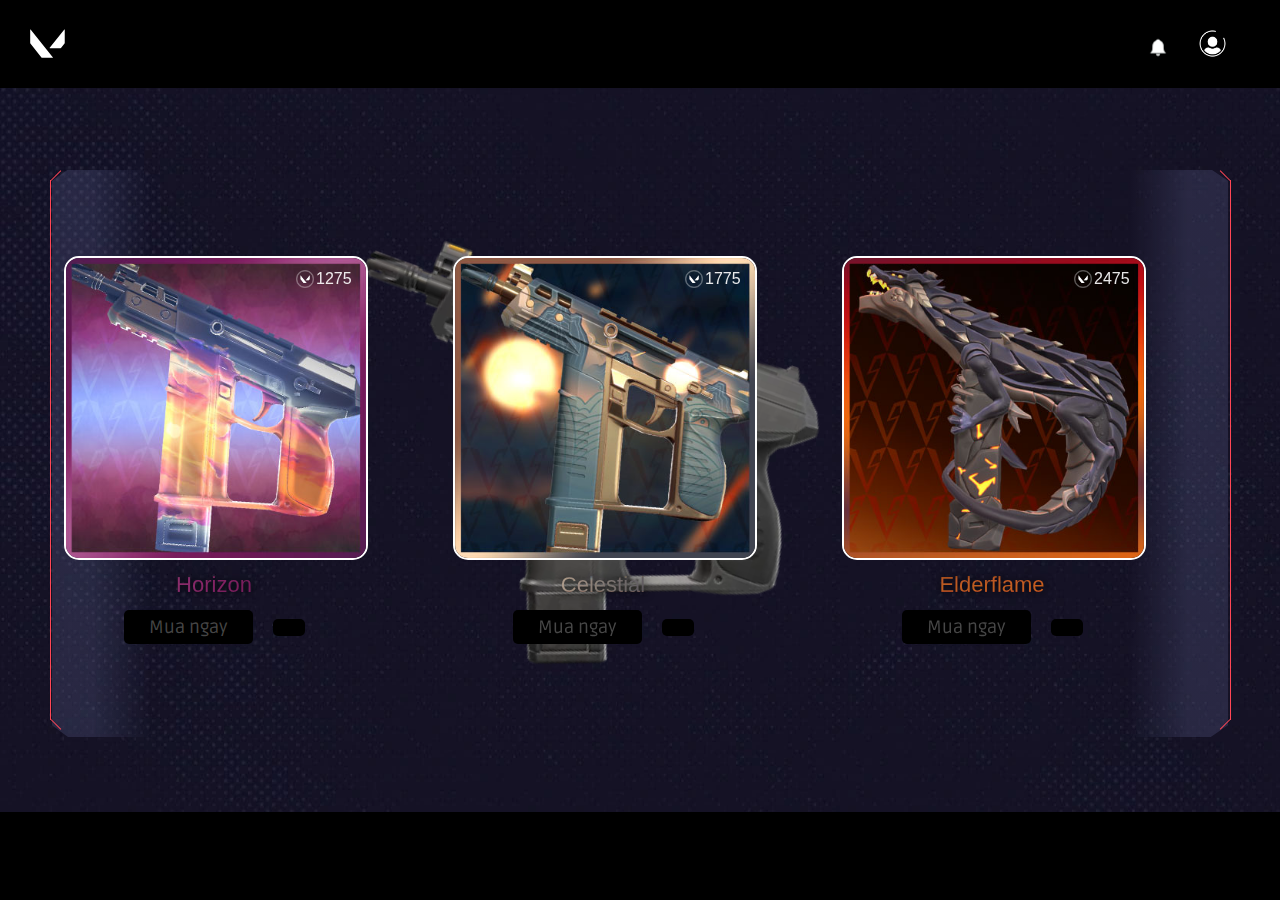
<file: chodem.html>
<!DOCTYPE html>
<html lang="en" data-scroll-direction="horizontal" data-direction="right">

<head>
    <meta charset="UTF-8" />
    <meta name="viewport" content="width=device-width, initial-scale=1.0" />
    <title>Shopping Cart</title>
    <link rel="preconnect" href="https://fonts.googleapis.com">
    <link rel="preconnect" href="https://fonts.gstatic.com" crossorigin>
    <link href="https://fonts.googleapis.com/css2?family=Ruda:wght@400..900&display=swap" rel="stylesheet">
    <link rel="stylesheet" href="https://cdnjs.cloudflare.com/ajax/libs/font-awesome/6.5.2/css/all.min.css"
        integrity="sha512-SnH5WK+bZxgPHs44uWIX+LLJAJ9/2PkPKZ5QiAj6Ta86w+fsb2TkcmfRyVX3pBnMFcV7oQPJkl9QevSCWr3W6A=="
        crossorigin="anonymous" referrerpolicy="no-referrer" />
    <link rel="stylesheet" href="https://cdnjs.cloudflare.com/ajax/libs/font-awesome/6.5.2/css/all.min.css"
        integrity="sha512-SnH5WK+bZxgPHs44uWIX+LLJAJ9/2PkPKZ5QiAj6Ta86w+fsb2TkcmfRyVX3pBnMFcV7oQPJkl9QevSCWr3W6A=="
        crossorigin="anonymous" referrerpolicy="no-referrer" />
    <link rel="stylesheet" href="chodem.css" />
</head>

<body>
    <header>
        <div class="left-header">
            <svg xmlns="http://www.w3.org/2000/svg" fill="none" height="35" viewBox="0 0 100 100" width="35"
                class="rioc">
                <path
                    d="M99.25 48.66V10.28c0-.59-.75-.86-1.12-.39l-41.92 52.4a.627.627 0 00.49 1.02h30.29c.82 0 1.59-.37 2.1-1.01l9.57-11.96c.38-.48.59-1.07.59-1.68zM1.17 50.34L32.66 89.7c.51.64 1.28 1.01 2.1 1.01h30.29c.53 0 .82-.61.49-1.02L1.7 9.89c-.37-.46-1.12-.2-1.12.39v38.38c0 .61.21 1.2.59 1.68z"
                    fill="#fff"></path>
            </svg>
        </div>
        <div class="header-right">
            <div class="cart">
                <a href="pay.html" style="color: white">
                    <i class="fa-solid fa-cart-shopping"></i>
                    <span class="count"></span>
                </a>
            </div>
            <div class="announce">
                <img height="30px" width="30px" src="annouce.png">
            </div>
            <div class="account">
                <img height="35px" width="35px" src="account.png">
            </div>
        </div>
    </header>
    <div class="content">
        <!-- <div class="gc">
            <div id="circleWrap">
                <svg id="svg" height="100%" width="100%">
                    <circle id="circle" cx=0 cy=283 r=307 fill="red" />
                </svg>

                <div class="item">ONE</div>
                <div class="item">TWO</div>
                <div class="item">THREE</div>
                <div class="item">FOUR</div>
                <div class="item">FIVE</div>
                <div class="item">SIX</div>
                <div class="item">SEVEN</div>
                <div class="item">EIGHT</div>
            </div>
        </div>
        <div class="gt"></div> -->
    </div>
    <footer>
    </footer>
</body>
<script src="frenzy.js"></script>
<script src="chodem.js"></script>

</html>
</file>
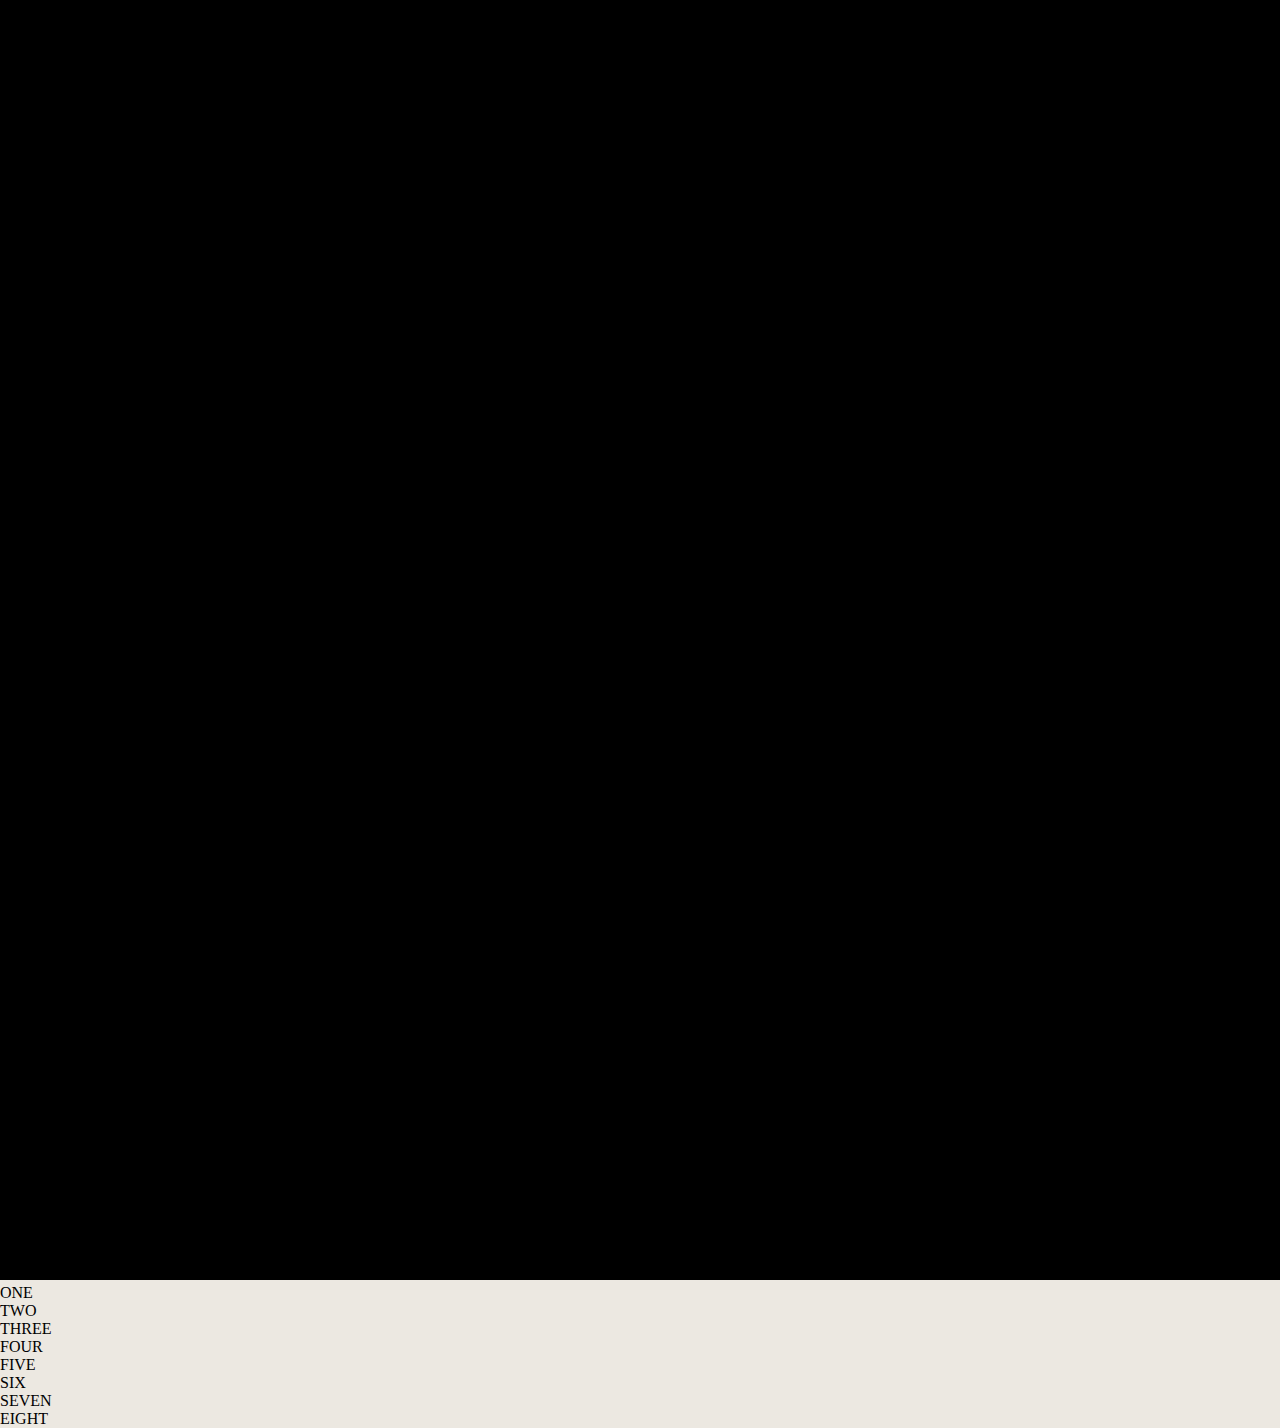
<file: nhap.html>
<!DOCTYPE html>
<html lang="en">

<head>
    <meta charset="UTF-8">
    <meta name="viewport" content="width=device-width, initial-scale=1.0">
    <link rel="stylesheet" href="style.css">
    <title>Document</title>
</head>

<body>
    <div id="circleWrap">
        <svg id="svg" viewBox="0 0 300 300">
            <circle id="circle" cx=150 cy=150 r=250 />
        </svg>

        <div class="item">ONE</div>
        <div class="item">TWO</div>
        <div class="item">THREE</div>
        <div class="item">FOUR</div>
        <div class="item">FIVE</div>
        <div class="item">SIX</div>
        <div class="item">SEVEN</div>
        <div class="item">EIGHT</div>
    </div>
</body>
<script src="nhap.js"></script>

</html>
</file>
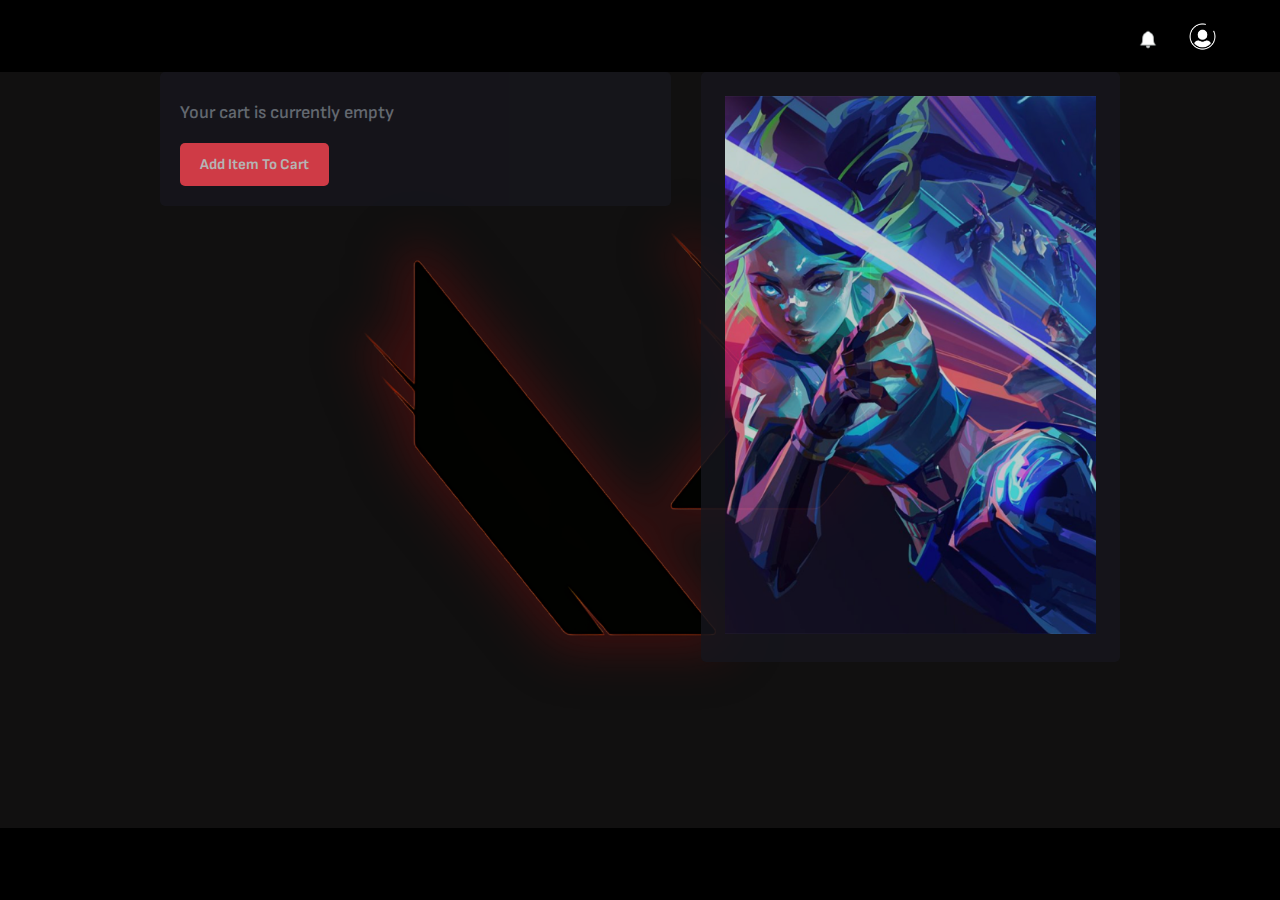
<file: pay.html>
<!DOCTYPE html>
<html lang="en">

<head>
    <meta charset="UTF-8">
    <meta name="viewport" content="width=device-width, initial-scale=1.0">
    <title>Document</title>
    <link rel="preconnect" href="https://fonts.googleapis.com">
    <link rel="preconnect" href="https://fonts.gstatic.com" crossorigin>
    <link href="https://fonts.googleapis.com/css2?family=Ruda:wght@400..900&display=swap" rel="stylesheet">
    <link href="https://fonts.googleapis.com/css2?family=Sofia+Sans:ital,wght@0,1..1000;1,1..1000&display=swap"
        rel="stylesheet">
    <link rel="stylesheet" href="https://cdnjs.cloudflare.com/ajax/libs/font-awesome/6.5.2/css/all.min.css"
        integrity="sha512-SnH5WK+bZxgPHs44uWIX+LLJAJ9/2PkPKZ5QiAj6Ta86w+fsb2TkcmfRyVX3pBnMFcV7oQPJkl9QevSCWr3W6A=="
        crossorigin="anonymous" referrerpolicy="no-referrer" />
    <link rel="icon" type="image/pnj"
        href="https://cmsassets.rgpub.io/sanity/images/dsfx7636/content_organization/cbf4460132cdfeb2a97fad5f9dd25ba0bc058f76-128x128.png">
    <link rel="stylesheet" href="pay.css" />
</head>

<body>
    <header>
        <div class="left-header">
            <!-- <i class="fa-solid fa-bars"></i> -->
        </div>
        <div class="header-right">
            <div class="announce">
                <img height="30px" width="30px" src="annouce.png">
            </div>
            <div class="account">
                <div class="acc">
                    <img height="35px" width="35px" src="account.png">
                </div>
            </div>
        </div>
    </header>
    <!-- Content -->
    <div class="content">
        <div class="return">
            <img src="return.jpg" width="300px" height="30px">
            <svg xmlns="http://www.w3.org/2000/svg" fill="none" height="50" viewBox="0 0 100 100" width="50"
                class="rioc">
                <path
                    d="M99.25 48.66V10.28c0-.59-.75-.86-1.12-.39l-41.92 52.4a.627.627 0 00.49 1.02h30.29c.82 0 1.59-.37 2.1-1.01l9.57-11.96c.38-.48.59-1.07.59-1.68zM1.17 50.34L32.66 89.7c.51.64 1.28 1.01 2.1 1.01h30.29c.53 0 .82-.61.49-1.02L1.7 9.89c-.37-.46-1.12-.2-1.12.39v38.38c0 .61.21 1.2.59 1.68z">
                </path>
            </svg>
        </div>
        <div class="product">
        </div>
        <div class="payment">
        </div>
    </div>
    <footer>
    </footer>
</body>
<script src="pay.js"></script>

</html>
</file>
<file: chodem.css>
* {
    padding: 0;
    margin: 0;
    box-sizing: border-box;
}

body {
    font-family: sans-serif;
}

/* Gốc */
header {
    display: flex;
    justify-content: space-between;
    align-items: center;
    height: 9.75vh;
    background-color: black;
    color: white;
    padding: 0 20px;
    font-size: 30px;
}

.header-right {
    display: flex;
    align-items: center;
    justify-content: center;
    height: 50px;
    gap: 12px;
    margin-right: 20px
}

.left-header {
    margin-left: 10px;
    display: flex;
    align-items: center;
    justify-content: center;
}

.cart {
    display: flex;
    justify-content: center;
    align-items: center;
    height: 100%;
    font-size: 15px;
    margin-top: 8px;
    position: relative;
}

.count {
    display: flex;
    align-items: center;
    justify-content: center;
    position: absolute;
    top: 6px;
    right: -9px;
    width: 17px;
    height: 17px;
    border-radius: 50%;
    background-color: transparent;
    color: white;
    text-align: center;
    font-size: 10px;
    font-weight: bold;
}

.announce {
    display: flex;
    justify-content: center;
    align-items: center;
    height: 100%;
    font-size: 18px;
    margin-top: 8px;
    margin-left: 5px;
}

.account {
    display: flex;
    align-items: bottom;
    justify-content: center;
    position: relative;
}

.acc {
    position: relative;
    display: flex;
    align-items: center;
    padding: 10px;
}

.acc:hover .dd {
    visibility: visible;
    transform: translateY(2%);
    transition: .5s ease-in-out;
    z-index: 1;
    opacity: 1;
}

.dd:hover {
    visibility: visible;
    transform: translateY(2%);
    transition: .5s ease-in-out;
    opacity: 1;
}

.dd {
    background-color: #292929;
    width: 200px;
    height: fit-content;
    position: absolute;
    left: -140px;
    top: 50px;
    box-shadow: 0px 4px 16px 0px rgba(0, 0, 0, .3);
    cursor: default;
    visibility: hidden;
    opacity: .2;
}

.dd hr {
    margin: 10px;
}

.dd1 {
    background-color: #ff4655;
    height: 4px;
    width: 100%;
    border-radius: 20px 20px 0px 0px;
}

.dd2 {
    border-bottom: 1px solid rgba(255, 255, 255, .05);
    color: white;
    padding: 16px 16px 10px 16px;
    font-weight: 510;
    font-size: 15px;
    letter-spacing: 1.5px;
    font-family: 'Ariel', sans-serif;
    opacity: 1.5;
}

.dd3 {
    padding: 0px 16px 16px 16px;
    color: white;
}

.dds {
    padding: 6px 16px;
    font-size: 13px;
    font-family: 'Roboto', sans-serif;
    letter-spacing: 1.2px;
    margin-top: 8px;
    border-radius: 5px 5px 5px 5px;
    cursor: pointer;
}

.dds:hover {
    background: #444444;
}


.content {
    height: 80.5vh;
    background-image: url(chodem.jpg);
    background-repeat: no-repeat;
    background-position: left;
    overflow: hidden;
}

/* Circular menu */
.gc {
    position: fixed;
    display: flex;
    align-items: center;
    height: 80.5vh;
    width: 20%;
    background-color: antiquewhite;
}

#circleWrap {
    width: 20%;
    height: 80.5vh;
}

#scroll {
    position: fixed;
    top: 0;
    left: 0;
    width: 100%;
    height: 100vh;
    overflow: auto;
}

#sm {
    position: absolute;
    width: 100%;
    height: 600vh;
}

.item {
    /* position: relative; */
    width: 250px;
    height: 80px;
    z-index: 100;
    font-size: 30px;
    /* line-height: 83px; */
    font-family: sans-serif;
    color: #484848;
}

#svg {
    position: absolute;
    /* overflow: visible; */
}

.frenzy {
    position: fixed;
    transform: translate(-75%, 60%) scale(150%) rotate(20deg);
    image-rendering: optimizeQuality;
    bottom: 50%;
    left: 50%;
    position: center;
}

.gts {
    display: flex;
    height: 12vh;
    width: 30%;
    justify-content: center;
    align-items: center;
    background-color: aqua;
}

footer {
    display: flex;
    justify-content: space-between;
    align-items: center;
    height: 9.75vh;
    background-color: black;
    color: white;
    padding: 0 20px;
    font-size: 30px;
}



/* Product */
.gs {
    display: flex;
    align-items: center;
    gap: 85px;
    height: 100%;
}

.gsf {
    overflow-x: hidden;
    height: 100%;
    width: 90%;
    margin: 0 auto;
    position: relative;
}

.left {
    position: fixed;
    left: 50px;
    height: 60%;
    width: 1px;
    background-color: #ff4655;
}

.left:before {
    content: "";
    position: absolute;
    transform-origin: left;
    left: 100%;
    height: 1px;
    width: 14px;
    transform: rotate(-45deg);
    background-color: #ff4655;
}

.left:after {
    content: "";
    position: absolute;
    bottom: 0;
    transform-origin: left;
    left: 100%;
    height: 1px;
    width: 14px;
    transform: rotate(45deg);
    background-color: #ff4655;
}

.bl {
    background: linear-gradient(90deg, #6e75aa3a 40%, #00000000);
    clip-path: polygon(16% 0, 100% 0%, 100% 0%, 100% 111%, 0% 98%, 0% 2%);
    height: 105%;
    left: 2px;
    position: absolute;
    top: -10.5px;
    width: 100px;
}

.right {
    position: fixed;
    right: 50px;
    height: 60%;
    width: 0.1px;
    background-color: #ff4655;
}

.right:before {
    content: "";
    position: absolute;
    transform-origin: right;
    right: 100%;
    height: 1px;
    width: 14px;
    transform: rotate(45deg);
    background-color: #ff4655;
}

.right:after {
    content: "";
    position: absolute;
    bottom: 0;
    transform-origin: right;
    right: 100%;
    height: 1px;
    width: 14px;
    transform: rotate(-45deg);
    background-color: #ff4655;
}

.br {
    background: linear-gradient(-90deg, #6e75aa3a 40%, #00000000);
    clip-path: polygon(0% 0%, 0% 100%, 0% -10%, 100% 2%, 100% 98%, 0% 110%);
    height: 105%;
    right: 2px;
    position: absolute;
    top: -10.5px;
    width: 100px;
}

.gss {
    flex-shrink: 0;
    border-radius: 15px 15px 15px 15px;
    border: 2px solid white;
    overflow: hidden;
    line-height: 0;
    position: relative;
}

.vp {
    display: flex;
    position: absolute;
    left: 230px;
    top: 12px;
    justify-content: center;
    align-items: center;
    gap: 2px;
}

.vp p {
    color: white;
    opacity: 0.9;
}

.ns {
    height: 20px;
    width: 300px;
    display: flex;
    align-items: center;
    justify-content: center;
    left: -20.2vw;
    bottom: 0.0009vh;
    padding: 25px;
}

.ns p {
    font-size: 22px;
    font-weight: 500;
    font-family: 'Ariel', sans-serif;
    background-position: -150px 20px;
    background-size: 600px 800px;
    background-clip: text;
    -webkit-text-fill-color: transparent;
    filter: drop-shadow(1px 1px 5px black)
}

.buy {
    display: flex;
    gap: 20px;
    width: 300px;
    justify-content: center;
    align-items: center;
}

.bd {
    color: #595959cc;
    background-color: black;
    border-radius: 5px;
    padding: 6px 25px;
    font-size: 18px;
    transition: .3s ease-in-out;
    font-family: 'Ruda', sans-serif;
    cursor: default;
    z-index: 1;
}

.bd:hover {
    color: #ff4655;
    transition: .5s ease-in-out;
    cursor: default;
}

.order {
    z-index: 1;
}

.scart {
    color: #494949cc;
    background-color: black;
    border-radius: 5px;
    font-size: 15px;
    padding: 8.5px 16px;
    cursor: default;
    transition: .3s ease-in-out;
}

.scart:hover {
    color: #ff4655;
    transition: .5s ease-in-out;
    cursor: default;
}

.scartp {
    color: red;
    background-color: black;
    border-radius: 5px;
    font-size: 15px;
    padding: 8.5px 15px;
    cursor: default;
}
</file>
<file: style.css>
/* Import */
@import url(https://fonts.googleapis.com/css?family=Roboto:400,100,900);

/* Refreash and overall fine-tuning */
* {
    padding: 0;
    margin: 0;
    box-sizing: border-box;
}

p {
    margin-bottom: 0;
}

body {
    background-color: #ece8e1;
    z-index: -2;
    scroll-behavior: smooth;
}

/* Header CSS */
.header {
    width: 100%;
    height: 80px;
    background-color: black;
    display: flex;
    position: fixed;
    z-index: 1000;
}

.header-left {
    display: flex;
    justify-content: center;
    align-items: center;
    padding: 0px 35px;
}

.header-left svg {
    fill: dimgrey;
}

.header-left:hover svg {
    fill: red;
}

.header-middle {
    display: flex;
    align-items: center;
    justify-content: center;
    gap: 35px;
}

.header-middle p {
    color: white;
    font-style: 'Roboto', sans-serif;
    font-size: 13px;
    font-weight: 650;
    letter-spacing: 0.5px;
}

.header-middle-wrapper a {
    display: flex;
    gap: 4px;
    align-items: center;
    position: relative;
    text-decoration: none;
}

.header-middle-wrapper a:after {
    position: absolute;
    content: '';
    height: 4px;
    width: 0px;
    background: #f9f9f9;
    bottom: -8px;
    left: 0;
    transition: 0.75s ease;
}

.header-middle-wrapper a:hover::after {
    width: 40%;
    transform: translateX(150%);
    background: #ff4655;
}

.header-middle-wrapper {
    height: 80px;
    display: flex;
    justify-content: center;
    align-items: center;
    cursor: pointer;
}

.header-right {
    display: flex;
    margin-left: 200px;
    align-items: center;
    justify-content: center;
    gap: 20px;
    position: relative;
}

.header-middle svg {
    display: flex;
    justify-content: center;
    align-items: center;
    cursor: pointer;
}

.header-right .searching {
    fill: aliceblue;
    background-color: rgba(105, 105, 105, 0.477);
    padding: 6px 8px;
    border-radius: 13px;
    cursor: pointer;
}

.header-right .language {
    cursor: pointer;
}

.searching svg {
    height: 20px;
    width: 20px;
}

.playa {
    position: relative;
}

.play {
    display: flex;
    justify-content: center;
    align-items: center;
    background: linear-gradient(135deg, rgb(255, 51, 66) 0%, rgb(255, 48, 64) 0.01%, rgb(255, 125, 102) 100%);
    border-radius: 15px;
    font-style: "Neue Frutiger World", Tahoma, sans-serif;
    height: 35px;
    width: 120px;
}

.play:hover {
    transition: color 1s cubic-bezier(0.06, 0.81, 0, 0.98);
}

.play a {
    font-size: 13px;
    letter-spacing: 1.5px;
    font-weight: 600;
    text-decoration: none;
    color: black;
    font-family: "Roboto", sans-serif;
    display: flex;
    align-items: center;
    justify-content: center;
    cursor: default;
    height: 100%;
    width: 100%;
    margin-top: 3px;
}

.playa {
    padding-bottom: 20px;
    padding-left: 20px;
    position: absolute;
    top: 22px;
    left: 70px;
    /* display: flex;
    align-items: center;
    justify-content: center; */
}

.playa:hover .dd {
    visibility: visible;
    transform: translateY(2%);
    transition: .5s ease-in-out;
    opacity: 1;
}

.playa:hover .playaa {
    background-color: #191919;
    transition: .5s ease-in-out;
}

.playa:hover .accd svg {
    transform: rotateZ(180deg);
}

/* @keyframes accd {
    0% {
        transform: rotate(0);
    }

    100% {
        transform: rotate(360deg);
    }
} */

/* .playa:hover .slip {
    transform: translateX(150px);
    transition: .5s ease-in-out;
} */

.playaa {
    position: relative;
    background-color: #282828;
    display: flex;
    align-items: center;
    border-radius: 5px;
    padding: 6px 75px 6px 15px;
    margin-top: 3px;
    /* overflow: hidden; */
    height: 32px;
    width: 88px;
    gap: 4px;
}

/* .slip {
    width: 100px;
    height: 2px;
    background-color: #d10000;
    position: absolute;
    transform: rotate(340deg);
    top: -px;
    left: 95px;
} */

/* .slip:before {
    content: '';
    position: absolute;
    left: -20px;
    top: 8px;
    width: 0;
    height: 0;
    border: 20px solid transparent;
    border-top: 28px solid red
} */

.playaa p {
    color: #f9f9f9;
    font-size: 14px;
    font-weight: bold;
    font-family: 'Sofia Sans', sans-serif;
}

.accd {
    display: flex;
    align-items: center;
}

.accd svg {
    top: 14px;
    right: 15px;
    /* position: absolute; */
    transition: transform .25s ease-out;
    fill: #737373;
    width: 8px;
    height: 5px;
}

.dd:hover {
    visibility: visible;
    transform: translateY(2%);
    transition: .5s ease-in-out;
    opacity: 1;
}

.dd {
    background-color: #292929;
    width: 232px;
    height: 194px;
    position: absolute;
    left: -120px;
    top: 45px;
    box-shadow: 0px 4px 16px 0px rgba(0, 0, 0, .3);
    cursor: default;
    visibility: hidden;
    opacity: .2;
}

.dd1 {
    background-color: #ff4655;
    height: 4px;
    width: 100%;
    border-radius: 20px 20px 0px 0px;
}

.dd2 {
    border-bottom: 1px solid rgba(255, 255, 255, .05);
    color: white;
    padding: 16px 16px 10px 16px;
    font-weight: 510;
    font-size: 15px;
    letter-spacing: 1.5px;
    font-family: 'Ariel', sans-serif;
    opacity: 1.5;
}

.dd3 {
    padding: 10px 16px 16px 16px;
    color: white;
}

.dds {
    padding: 6px 16px;
    font-size: 13px;
    font-family: 'Roboto', sans-serif;
    letter-spacing: 1.2px;
    margin-top: 8px;
    border-radius: 5px 5px 5px 5px;
    cursor: pointer;
}

.dds:hover {
    background: #444444;
}

/* Carousel + Carousel Hover CSS */
.carouselThanh {
    height: 640px;
    width: 100%;
    z-index: 1;
    object-position: center;
    position: relative;
}

.carouselhover {
    position: absolute;
    left: 50%;
    top: 30%;
    transform: translateX(-50%);
    color: white;
    visibility: hidden;
    z-index: 1;
}

.carouselct {
    position: relative;
}

/* .carouselct:before {
    content: "";
    position: absolute;
    background-color: transparent;
    color: #ff0303;
    fill: #c2211c;
    width: 5px;
    height: 5px;
    top: 31.78vh;
    left: 13.05vw;
} */

.carouselct p {
    position: relative;
    display: flex;
    justify-content: center;
    font-family: "Roboto", sans-serif;
    font-weight: 500;
    margin-bottom: 30px;
    color: #ff4655;
    transition: 1s ease-in-out;
}

.carouselhover svg {
    fill: #ff4655;
    width: 690px;
    height: 100px;
    transition: 1s ease-in-out;
    margin-bottom: 20px;
}

.plff {
    width: 274px;
    height: 62px;
    margin: 50px 0px 0px 200px;
    border: none;
    font-family: "Roboto", sans-serif;
    font-weight: 600;
    color: #ff4655;
    transition: 1s ease-in-out;
    z-index: -3;
}

.plf {
    display: flex;
    align-items: center;
    justify-content: center;
    position: relative;
    height: 100%;
    z-index: 3;
    overflow: hidden;
}

.plf p {
    z-index: 3;
    letter-spacing: 0.1px;
}

.plf:before {
    content: "";
    position: absolute;
    width: 310px;
    height: 0px;
    border-top: 62.4px solid #0f1923;
    border-right: 15px solid transparent;
    left: 0;
    height: 0;
    left: -20.2vw;
    bottom: 0.0009vh;
    overflow: hidden;
    transition: 0.5s ease;
}

.plf:hover:before {
    transform: translateX(310px);
}

.plf:after {
    content: "";
    position: absolute;
    width: 5px;
    height: 5px;
    right: 0;
    bottom: 0;
    background-color: #0f1923;
}

.plf:hover:after {
    background-color: white;
    transition: 0.5s ease;
}

.plff:before {
    content: "";
    position: absolute;
    height: 30px;
    width: 290px;
    border: 1px solid hsla(38, 22%, 90%, .5);
    top: 30.7vh;
    left: 48.9%;
    transform: translateX(-50%);
    border-bottom: none;
}

.plff:after {
    content: "";
    position: absolute;
    height: 30px;
    width: 290px;
    border: 1px solid hsla(38, 22%, 90%, .5);
    bottom: -1.2vh;
    left: 48.9%;
    transform: translateX(-50%);
    border-top: none;
}

.carouselThanh:hover .carouselhover svg {
    fill: white;
    visibility: visible;
}

.carouselThanh:hover .carouselct p {
    color: white;
    visibility: visible;
}

.carouselThanh:hover .carouselhover button {
    background-color: #ff4655;
    color: white;
    visibility: visible;
}

/* Content CSS */
.contentheader {
    display: flex;
    width: 80%;
    margin: 0 auto;
    justify-content: space-between;
    height: 135px;
}

.cthd1 {
    transform: translateY(20%);
    margin-block-start: 0.83em;
    margin-block-end: 0.83em;
}

.cthd1 h2 {
    color: #ff4655;
    font-size: 100px;
    font-weight: 400;
    font-family: 'Anton', sans-serif;
}

.cthd2 {
    display: flex;
    margin-left: 0px 50px;
    gap: 5px;
    justify-content: center;
    align-items: center;
}

.cthd2 p {
    color: #ff4655;
    font-family: 'Roboto', sans-serif;
    font-size: 14px;
    font-weight: 600;
    cursor: pointer;
}

.cthd2 svg {
    width: 20px;
    height: 10px;
    cursor: pointer;
}

.content {
    width: 80%;
    margin: 0 auto;
    display: grid;
    grid-template-columns: repeat(3, 1fr);
    grid-gap: 30px;
    padding-bottom: 50px;
    z-index: -1;
}

.allcontent {
    position: relative;
}

.allcontent a {
    text-decoration: none;
    color: black;
}

.allcontent:before {
    content: "";
    display: inline-block;
    width: 0;
    height: 0;
    border-bottom: 50px solid #ece8e1;
    border-right: 50px solid transparent;
    position: absolute;
    top: -7vh;
    left: 0;
    z-index: 100;
}

.contentlist img {
    width: 100%;
    height: 220px;
}

.date {
    display: flex;
    gap: 20px;
    align-items: center;
    padding: 20px 0px 15px 0px
}

.date span {
    font-size: 12px;
    font-weight: 500;
}

.date .cod {
    color: #ff4655;
    font-family: 'Roboto', sans-serif;
    font-size: 12px;
    font-weight: 500;
}

.contentlist h3 {
    font-size: 20px;
    font-weight: 700;
    font-family: 'Roboto', sans-serif;
}

/* Hover */
.hover {
    display: flex;
    background-color: #000000;
    overflow: hidden;
}

.hoverct:before {
    position: absolute;
    width: 0px;
    height: 0;
    top: 0;
    left: -21.7vw;
    border-top: 200px solid #ff4655;
    border-left: 335px solid transparent;
    display: inline-block;
    content: "";
}

.hoverct:after {
    position: absolute;
    width: 0px;
    height: 0;
    bottom: 0;
    left: 0vw;
    border-bottom: 420px solid #000000;
    border-right: 702.25px solid transparent;
    display: inline-block;
    content: "";
}

.thachthuc {
    position: absolute;
    /* left: 25vw; */
    left: -2vw;
    top: 6vh;
    width: 910px;
    display: flex;
}

.thachthuc #hoivaphan {
    position: absolute;
}

.thachthuc p {
    width: 100%;
    height: 100%;
    letter-spacing: 5px;
    font-family: "Anton", sans-serif;
    font-size: 80px;
    color: #292929f3;
}

.ttct {
    position: absolute;
    width: 400px;
    right: 4vw;
    top: 35%;
    z-index: 3;
    display: flex;
    flex-direction: column;
    gap: 10px;
}

.ttct:before {
    content: "";
    width: 190px;
    height: 5px;
    background-color: rgb(255, 255, 255);
}

.ttct p {
    font-size: 15px;
    font-weight: 400;
}

.chienngay {
    position: absolute;
    width: 250px;
    height: 55px;
    z-index: 100;
    top: 50%;
    left: 4vw;
    transform: translateY(-50%);
    border: none;
    background-color: #e3403a;
    border: 1px solid #da251f;
    box-shadow: 0px 2px 0 #d6251f, 2px 4px 6px #e02a24;
    font-weight: 900;
    letter-spacing: 1px;
    transition: all 150ms linear;
}

.chienngay p {
    color: white;
    font-family: "Roboto", sans-serif;
    font-weight: 400;
    letter-spacing: 5px;
}

.chienngay:hover {
    background: #e02c26;
    border: 2px solid rgba(0, 0, 0, 0.05);
    box-shadow: 2px 1.5px 4px rgba(255, 255, 255, 0.2);
    color: #ec817d;
    text-decoration: none;
    text-shadow: -1.5px -1px 0 #c2211c;
    transition: all 250ms linear;
}

.ttp1 {
    position: absolute;
    z-index: 100;
    bottom: 11vh;
    left: 8vw;
    width: 350px;
}

.ttp1 p {
    color: white;
    font-size: 20px;
    letter-spacing: 10px;
    width: 100%;
}

.ttp2 {
    position: absolute;
    z-index: 100;
    bottom: 11vh;
    right: 10vw;
    width: 150px;
}

.ttp2 p {
    color: white;
    font-size: 20px;
    letter-spacing: 10px;
    width: 100%;
}

.ttpc {
    position: absolute;
    z-index: 100;
    bottom: 11vh;
    right: 17.7vw;
    width: 150px;
}

.ttpc p {
    color: white;
    font-size: 20px;
    width: 100%;
}


.hoverct {
    background-color: #ff4655;
    width: 1024.2px;
    height: 620px;
    position: relative;
    padding-left: 2px;
}

.center::before {
    content: "";
    position: absolute;
    width: 0px;
    height: 0;
    top: -125vh;
    right: -63.1vw;
    border-top: 852.5px solid red;
    border-left: 1423.125px solid transparent;
    transform: translateY(-810px);
    z-index: 0;
    transition: 2.5s ease-in-out;
    transition-delay: 1.5s;
}

.center:after {
    content: "";
    position: absolute;
    background-color: #000000;
    height: 5px;
    width: 500px;
    z-index: 100;
    bottom: 0vh;
    left: 0vw;
}

.center:hover::before {
    position: absolute;
    border-top: 852.5px solid #000000;
    border-left: 1423.125px solid transparent;
    transition: 1s ease-in-out;
    z-index: 10;
    transform: translateY(810px);
    transition: 1.5s ease-in-out;
    transition-delay: 1s;
}

.center {
    position: relative;
    left: 0;
    width: 550px;
    height: 550px;
    border-radius: 45px;
    background-color: #000000;
}

.tthd {
    /* color: #ff4655; */
    color: white;
    position: absolute;
    top: 6vh;
    right: -45vw;
    /* right: -48vw; */
    z-index: 100;
    visibility: hidden;
    transition: 1.5s ease-in-out;
    /* transition-delay: 1.9s; */
}

.tthd p {
    font-family: "Anton", sans-serif;
    font-size: 80px;
    letter-spacing: 1.5px;
    width: 100%;

}

.center:hover .tthd {
    color: #c2211c;
    visibility: visible;
    transition-delay: 2.5s;
    z-index: 100;
}

.choden {
    position: absolute;
    width: 250px;
    height: 55px;
    z-index: 100;
    top: 50%;
    left: 4vw;
    transform: translateY(-50%);
    border: none;
    background-color: #e3403a;
    border: 1px solid #da251f;
    box-shadow: 0px 2px 0 #d6251f, 2px 4px 6px #e02a24;
    font-weight: 900;
    letter-spacing: 1px;
    transition: all 150ms linear;
    visibility: hidden;
    margin-left: 550px;
    margin-top: 36px;
    z-index: 1000;
}

.choden p {
    color: white;
    font-family: "Roboto", sans-serif;
    font-weight: 400;
    letter-spacing: 5px;
}

.choden:hover {
    background: #e02c26;
    border: 2px solid rgba(0, 0, 0, 0.05);
    box-shadow: 2px 1.5px 4px rgba(255, 255, 255, 0.2);
    color: #ec817d;
    text-decoration: none;
    text-shadow: -1.5px -1px 0 #c2211c;
    transition: all 250ms linear;
}

.center:hover .choden {
    visibility: visible;
    margin-left: 0px;
    margin-top: 0px;
    /* transition-delay: 1.5s; */
}

.rneye {
    position: absolute;
    top: 8vh;
    left: 3vw;
    width: 50px;
    height: 50px;
    visibility: hidden;
    transition-delay: 2.75s;
    border-radius: 50%;
    box-shadow: 0 0 5px #c2211c;
}

.center .tthd:before {
    content: "";
    position: absolute;
    width: 300px;
    height: 620px;
    top: -6vh;
    left: -35vw;
    background-color: transparent;
    z-index: 100000010;
}

.rneye img {
    width: 100%;
    height: 100%;
}

@keyframes rneyehv {
    0% {
        width: 50px;
        height: 50px;
    }

    100% {
        width: 100px;
        height: 100px;
    }
}

.center:hover .rneye {
    visibility: visible;
    animation: rneye linear 1s infinite;
    animation-delay: 3s;
}

@keyframes rneye {
    0% {
        transform: rotate(0);
    }

    100% {
        transform: rotate(360deg);
    }
}

.kayo {
    position: absolute;
    top: 6vh;
    right: -70vw;
    width: 400px;
    height: 600px;
    z-index: 10;
    visibility: hidden;
    transition: 1.5s ease-in-out;
    z-index: 10;
}

.center:hover .kayo {
    visibility: visible;
    z-index: 100;
    transition-delay: 2.5s;
    transform: translateX(-30px);
    z-index: 10;
}

#MonValley #BrightDoor {
    transition: all 0.3s ease-in-out;
    opacity: 0;
}

#MonValley:hover #BrightDoor {
    opacity: 1;
}

#MonValley #Step1 {
    transition: all 0.65s ease-in-out;
    transform: translate(0px, 150px);
}

#MonValley:hover #Step1 {
    transform: translate(0px, 0px);
}

#MonValley #Step2 {
    transition: all 0.6s ease-in-out;
    transform: translate(0px, 150px);
}

#MonValley:hover #Step2 {
    transform: translate(0px, 0px);
}

#MonValley #Step3 {
    transition: all 0.55s ease-in-out;
    transform: translate(0px, 150px);
}

#MonValley:hover #Step3 {
    transform: translate(0px, 0px);
}

#MonValley #Step4 {
    transition: all 0.5s ease-in-out;
    transform: translate(0px, 150px);
}

#MonValley:hover #Step4 {
    transform: translate(0px, 0px);
}

#MonValley #Step5 {
    transition: all 0.45s ease-in-out;
    transform: translate(0px, 150px);
}

#MonValley:hover #Step5 {
    transform: translate(0px, 0px);
}

#MonValley #Step6 {
    transition: all 0.4s ease-in-out;
    transform: translate(0px, 150px);
}

#MonValley:hover #Step6 {
    transform: translate(0px, 0px);
}

#MonValley #Step7 {
    transition: all 0.35s ease-in-out;
    transform: translate(0px, 150px);
}

#MonValley:hover #Step7 {
    transform: translate(0px, 0px);
}

#MonValley #Step8 {
    transition: all 0.3s ease-in-out;
    transform: translate(0px, 150px);
}

#MonValley:hover #Step8 {
    transform: translate(0px, 0px);
}

#MonValley #Step9 {
    transition: all 0.25s ease-in-out;
    transform: translate(0px, 150px);
}

#MonValley:hover #Step9 {
    transform: translate(0px, 0px);
}

#MonValley #Step10 {
    transition: all 0.2s ease-in-out;
    transform: translate(0px, 150px);
}

#MonValley:hover #Step10 {
    transform: translate(0px, 0px);
}

#MonValley #Step11 {
    transition: all 0.15s ease-in-out;
    transform: translate(0px, 150px);
}

#MonValley:hover #Step11 {
    transform: translate(0px, 0px);
}

#MonValley #Step12 {
    transition: all 0.1s ease-in-out;
    transform: translate(0px, 150px);
}

#MonValley:hover #Step12 {
    transform: translate(0px, 0px);
}

#MonValley #Step13 {
    transition: all 0.05s ease-in-out;
    transform: translate(0px, 150px);
}

#MonValley:hover #Step13 {
    transform: translate(0px, 0px);
}

/* Footer */
.footer {
    height: 600px;
    background-color: #111111;
    z-index: -2;
}

#install {
    width: 100%;
    background-color: #292929;
    padding: 30px;
    display: flex;
    justify-content: center;
    text-align: center;
}

#install:hover {
    background: rgba(128, 128, 128, .2);
    transition: 1s ease;
}

#install:hover p {
    background: rgba(128, 128, 128, 0.3);
    transition: 1s ease;
    border-radius: 7px;
}

#install p {
    color: #f9f9f9;
    font-family: 'Anta', sans-serif;
    font-size: 12px;
    font-weight: 550;
    cursor: pointer;
    width: 120px;
    padding: 6px 6px;
    display: flex;
    justify-content: center;
    text-align: center;
}

#icon {
    display: flex;
    width: 100%;
    justify-content: center;
    align-items: center;
    gap: 15px;
    padding: 28px 0px 15px 0px;
    background-color: #111111;
}

#icon a {
    position: relative;
    width: 100%;
    height: 100%;
    display: flex;
    justify-content: center;
    align-items: center;
}


.ic .facebook {
    width: 16px;
    height: 16px;
    fill: #666;
    fill-rule: evenodd;
    cursor: pointer;
    border-radius: 100%;
}

.ics .youtube {
    position: relative;
    width: 16px;
    height: 11.2px;
    fill: #666;
    fill-rule: evenodd;
    cursor: pointer;
    border-radius: 30%;
}

.ic .instagram {
    width: 16px;
    height: 16px;
    cursor: pointer;
    fill: #666;
    fill-rule: evenodd;
    border-radius: 30%;
}

.ic:hover .facebook {
    box-shadow: 0 0 5px #ffee10;
    fill: #ffee10;
    transform: scaleX(1.5 1.5);
    transition: 1s;
}

.ics:hover .youtube {
    box-shadow: 0 0 5px #ffee10;
    box-shadow: 0 0 8px #ffee10;
    fill: #ffee10;
    transform: scaleX(1.5 1.5);
    transition: 1.5s;
}

.ic:hover .instagram {
    box-shadow: 0 0 5px #ffee10;
    fill: #ffee10;
    transform: scaleX(1.5 1.5);
    transition: 1s;
}

.ics {
    background-color: #292929;
    padding: 10.5px 8px;
    border-radius: 12px;
    display: flex;
    text-align: center;
    justify-content: center;
    position: relative;
}

.ic {
    background-color: #292929;
    padding: 8px;
    border-radius: 12px;
    display: flex;
    text-align: center;
    justify-content: center;
    position: relative;
}

#icon .ic:hover {
    color: #ffee10;
    box-shadow: 0 0 8px #ffee10;
    transition: 0.4s;
}

#icon .ics:hover {
    color: #ffee10;
    box-shadow: 0 0 8px #ffee10;
    transition: 0.4s;
}

#logo {
    display: flex;
    justify-content: center;
    align-items: end;
    background-color: #111111;
    padding: 25px 0px 20px 0px;
    gap: 20px;
}

#logo svg {
    fill: dimgrey;
}

#logo .logo {
    fill: white;
}

#infor {
    display: flex;
    justify-content: center;
    align-items: center;
    background-color: #111111;
    gap: 1px;
    padding: 24px 0px 28px 0px;
}

.in4 {
    padding: 8px 16px;
    border-radius: 8px;
}

.in4:hover {
    background: rgba(128, 128, 128, .3);
    transition: 1s ease;
}

.in4 p {
    color: whitesmoke;
    font-family: 'Roboto', sans-serif;
    font-size: 13px;
    font-weight: 600;
    letter-spacing: 1px;
    cursor: pointer;
}

.banquyen {
    margin: 0 auto;
    background-color: #111111;
}

.noidungbanquyen p {
    color: #737373;
    font-size: 12px;
}

.noidungbanquyen {
    margin: 0px auto;
    width: 40%;
    text-align: center;
    padding-top: 12px;
}

#addiction {
    background-color: #111111;
    display: flex;
    justify-content: center;
    padding-top: 10px;
}

.addicted {
    padding: 13px;
    background-color: #292929;
    border-radius: 10px;
    border: 0 solid;
    box-shadow: inset 0 0 20px rgba(255, 255, 255, 0);
    outline: 1px solid;
    outline-color: rgba(255, 255, 255, .5);
    outline-offset: 0px;
    text-shadow: none;
    transition: all 1250ms cubic-bezier(0.19, 1, 0.22, 1);
}

.btn-5 {
    border: 0 solid;
    box-shadow: inset 0 0 20px rgba(255, 255, 255, 0);
    outline: 1px solid;
    outline-color: rgba(255, 255, 255, .5);
    outline-offset: 0px;
    text-shadow: none;
    transition: all 1250ms cubic-bezier(0.19, 1, 0.22, 1);
}

.addicted:hover {
    border: 1px solid;
    box-shadow: inset 0 0 20px rgba(255, 255, 255, .5), 0 0 20px rgba(255, 255, 255, .2);
    outline-color: rgba(255, 255, 255, 0);
    outline-offset: 15px;
    text-shadow: 1px 1px 2px #427388;
}
</file>
<file: pay.css>
* {
    padding: 0;
    margin: 0;
    box-sizing: border-box;
}

body {
    background-color: #111010;
}

/* Gốc */
header {
    display: flex;
    justify-content: space-between;
    align-items: center;
    height: 8vh;
    background-color: black;
    color: white;
    padding: 0 20px;
    font-size: 30px;
}

.header-right {
    display: flex;
    align-items: center;
    justify-content: center;
    height: 50px;
    gap: 12px;
    margin-right: 30px
}

.announce {
    display: flex;
    justify-content: center;
    align-items: center;
    height: 100%;
    font-size: 18px;
    margin-top: 8px;
    margin-left: 5px;
}

.account {
    display: flex;
    align-items: bottom;
    justify-content: center;
    position: relative;
}

.acc {
    position: relative;
    display: flex;
    align-items: center;
    padding: 10px;
}

.acc:hover .dd {
    visibility: visible;
    transform: translateY(2%);
    transition: .5s ease-in-out;
    z-index: 1;
    opacity: 1;
}

.dd:hover {
    visibility: visible;
    transform: translateY(2%);
    transition: .5s ease-in-out;
    opacity: 1;
}

.dd {
    background-color: #292929;
    width: 200px;
    height: fit-content;
    position: absolute;
    left: -140px;
    top: 50px;
    box-shadow: 0px 4px 16px 0px rgba(0, 0, 0, .3);
    cursor: default;
    visibility: hidden;
    opacity: .2;
}

.dd hr {
    margin: 10px;
}

.dd1 {
    background-color: #ff4655;
    height: 4px;
    width: 100%;
    border-radius: 20px 20px 0px 0px;
}

.dd2 {
    border-bottom: 1px solid rgba(255, 255, 255, .05);
    color: white;
    padding: 16px 16px 10px 16px;
    font-weight: 510;
    font-size: 15px;
    letter-spacing: 1.5px;
    font-family: 'Ariel', sans-serif;
    opacity: 1.5;
}

.dd3 {
    padding: 0px 16px 16px 16px;
    color: white;
}

.dds {
    padding: 6px 16px;
    font-size: 13px;
    font-family: 'Roboto', sans-serif;
    letter-spacing: 1.2px;
    margin-top: 8px;
    border-radius: 5px 5px 5px 5px;
    cursor: pointer;
}

.dds:hover {
    background: #444444;
}

.content {
    height: 84vh;
}

.gts {
    display: flex;
    height: 12vh;
    width: 30%;
    justify-content: center;
    align-items: center;
    background-color: aqua;
}

footer {
    display: flex;
    justify-content: space-between;
    align-items: center;
    height: 8vh;
    background-color: black;
    color: white;
    padding: 0 20px;
    font-size: 30px;
}

/* Content */
.content {
    display: flex;
    width: 75%;
    justify-content: space-between;
    margin: 0 auto;
    gap: 30px;
    position: relative;
    background: url(logo.jpg);
    background-size: cover;
    background-position: center;
}

.none p {
    color: #787e87;
    font-size: 18px;
    font-weight: 600;
    font-family: 'Sofia Sans', sans-serif;
    margin: 10px 0 20px;
}

.none button {
    border: none;
    background-color: #ff4654;
    color: #dedede;
    padding: 12px 20px;
    border-radius: 5px;
    font-size: 15px;
    font-weight: 700;
    font-family: 'Sofia Sans', sans-serif;
}

.return {
    position: absolute;
    left: -125px;
    top: 50px;
    z-index: 1;
    height: fit-content;
    width: fit-content;
    line-height: 0;
    transition: .25s ease-in-out;
    padding: 10px;
}

.return img {
    position: absolute;
    top: 12px;
    left: 40px;
    visibility: hidden;
    transition: .05s ease-in-out;
}

.return:before {
    position: absolute;
    content: "";
    top: 20px;
    left: 33px;
    width: 0;
    height: 0;
    border-top: 2px solid red;
    border-bottom: 12px solid transparent;
    border-right: 12px solid transparent;
    border-left: 2px solid red;
    border-top-left-radius: 2px;
    border-bottom-left-radius: 2px;
    transform: rotateZ(-45deg);
    visibility: hidden;
    transition: .1s ease-in-out;
}

.return svg {
    transition: .25s ease-in-out;
    height: 35px;
    width: 35px;
}

.return:hover {
    transform: translateX(-50px);
    transition: 1s ease-in-out;
    padding-right: 100px;
    transition: .25s ease-in-out;
}

.return:hover:before {
    visibility: visible;
    transition: .25s ease-in-out;
}

.return:hover img {
    visibility: visible;
    transition-delay: .1s;
}

.return:hover svg {
    transform: rotateZ(90deg);
    transition: .25s ease-in-out;
}

.return svg path {
    fill: Red;
}

.product {
    width: 55%;
    height: 100%;
    background-color: #16161d;
    opacity: .8;
    padding: 20px;
    border-radius: 5px;
}

.payment {
    width: 45%;
    opacity: .8;
    background-color: #16161d;
    padding: 24px;
    height: fit-content;
    border-radius: 5px;
}

.payment img {
    object-fit: cover;
}

/* Product */

.coai {
    display: flex;
    gap: 5px;
    align-items: center;
}

.checkout {
    display: flex;
    justify-content: space-between;
    align-items: center;
}

.cos {
    color: #dedede;
    font-size: 24px;
    font-weight: 600;
    font-family: 'Sofia Sans', sans-serif;
}

.item {
    color: #787e87;
    font-size: 24px;
    font-weight: 600;
    font-family: 'Sofia Sans', sans-serif;
}

.cc {
    border: none;
    background-color: #1c1d26;
    color: #dedede;
    padding: 8px 15px;
    border-radius: 5px;
    font-family: 'Sofia Sans', sans-serif;
    font-weight: 700;
    transition: .5s ease-in-out;
}

.cc:before {
    content: "";
    background-color: red;
    opacity: 1;
    position: absolute;
    width: 88.5px;
    height: 32px;
    top: 20px;
    left: 508px;
    border-radius: 5px;
    transition: .5s ease-in-out;
    visibility: hidden;
    z-index: -1;
}

.cc:hover {
    color: Red;
    background-color: rgba(0, 0, 0, 0.888);
    transition: .5s ease-in-out;
}

.cc:hover::before {
    visibility: visible;
    background-color: transparent !important;
    z-index: 1;
    transform: scale(1.1);
}


.prdss {
    padding-top: 5px;
    margin-top: 40px;
    overflow: auto;
    height: 85%;
}

.prdss::-webkit-scrollbar {
    display: none;
}

.prds hr {
    margin: 15px 0;
    opacity: 1;
    border-color: #252632;
    border-style: solid;
    border-width: thin 0 0;
}

.prs {
    display: flex;
    justify-content: space-between;
}

.pri {
    margin-left: 4px;
    line-height: 0;
    border: 1px solid #dedede;
    border-radius: 0px 15px;
    overflow: hidden;
    transition: .5s ease-in-out;
    transition: .5s ease-in-out;
}

.pri img {
    transition: .5s ease-in-out;
}

.pri:hover {
    box-shadow: 0px 0px 5px 2px rgba(255, 255, 255, 0.701);
    transition: .5s ease-in-out;
}

.pri:hover img {
    transform: scale(1.1);
    transition: .5s ease-in-out;
}

.pria {
    display: flex;
    gap: 15px;
}

.prnac {
    margin: auto 0;
}

.prnc {
    color: #dedede;
    font-size: 16px;
    font-weight: 600;
    font-family: 'Sofia Sans', sans-serif;
}

.proad {
    margin-top: 5px;
    color: #787e87;
    font-size: 15px;
    font-weight: 600;
    font-family: 'Sofia Sans', sans-serif;
}

.price {
    height: 100%;
    margin: auto 0;
}

.prpr {
    display: flex;
    justify-content: end;
    gap: 2px;
}

.vp {
    display: flex;
    align-items: center;
}

.prpr p {
    color: #dedede;
    font-size: 15px;
    font-weight: 500;
    font-family: 'Sofia Sans', sans-serif;
}

.aar {
    margin-top: 8px;
    display: flex;
    gap: 10px;
    color: #787e87;
    font-size: 12px;
    font-weight: 500;
    font-family: 'Sofia Sans', sans-serif;
}

.add:hover a {
    color: #dedede;
    cursor: default;
}

.add a {
    text-decoration: none;
    color: #787e87;
    font-size: 12px;
    font-weight: 500;
    font-family: 'Sofia Sans', sans-serif;
}

.remove:hover {
    color: #dedede;
    cursor: default;
}

/* Payment */
.confirm {
    color: #dedede;
    font-size: 24px;
    font-weight: 500;
    font-family: 'Sofia Sans', sans-serif;
}

.check {
    margin-top: 30px;
    color: #787e87;
    font-size: 15px;
    font-weight: 600;
    font-family: 'Sofia Sans', sans-serif;
}

.checkinput {
    position: relative;
}

.form-input {
    margin-top: 16px;
    padding: 0px 20px;
    height: 40px;
    width: 100%;
    outline: none;
    font-size: 15px;
    font-weight: 500;
    letter-spacing: 0.6px;
    font-family: 'Roboto', sans-serif;
    transition: 0.25s ease;
    border: 1px solid #eee;
    background-color: #16161d;
    color: #dedede;
    border-radius: 5px;
}

.form-input:focus {
    border-color: #ff4654;
}

.form-label {
    position: absolute;
    top: 50%;
    left: 20.5px;
    font-family: 'Roboto', sans-serif;
    font-size: 13.2px;
    font-weight: 400;
    user-select: none;
    color: #999;
    pointer-events: none;
    transition: 0.4s ease;
}

.form-input:focus+.form-label {
    display: inline-block;
    color: #ff4654;
    padding: 0 10px;
    background-color: #16161d;
    transform: translate(-12px, -20px);
}

.form-input:not(:placeholder-shown)+.form-label {
    position: absolute;
    background-color: #16161d;
    padding: 0 25px;
    transform: translate(10px, -20px);
    transition: 0.6s ease;
}

.pmt {
    margin-top: 20px;
    margin-bottom: 5px;
    color: #787e87;
    font-size: 15px;
    font-weight: 600;
    font-family: 'Sofia Sans', sans-serif;
}


.recharge {
    display: flex;
    justify-content: center;
    align-items: center;
    padding: 16px 0px;
    background-color: #252632;
    border-radius: 5px;
    transition: .3s ease-in-out;
}

.recharge:hover {
    background-color: #363745;
    transition: .3s ease-in-out;
}

.recharge p {
    color: #787e87;
    font-size: 15px;
    font-weight: 600;
    font-family: 'Sofia Sans', sans-serif;
    transition: .3s ease-in-out;
    cursor: default;
}

.recharge:hover p {
    color: #dedede;
    transition: .3s ease-in-out;
}

hr {
    margin: 20px 0;
    opacity: 1;
    border-color: #252632;
    border-style: solid;
    border-width: thin 0 0;
}

.amount {
    display: flex;
    justify-content: space-between;
}

.amount p {
    color: #dedede;
    font-size: 18px;
    font-weight: 600;
    font-family: 'Sofia Sans', sans-serif;
}

.ttamount {
    display: flex;
    gap: 5px;
    align-items: center;
    justify-content: center;
}

.money {
    display: grid;
    gap: 8px;
}

.pocket {
    display: flex;
    justify-content: space-between;
}

.pocket p {
    color: #787e87;
    font-size: 15px;
    font-weight: 600;
    font-family: 'Sofia Sans', sans-serif;
}

.budget {
    display: flex;
    fill: #787e87;
    gap: 5px;
    align-items: center;
    justify-content: center;
    position: relative;
}

.budget:before {
    content: "";
    position: absolute;
    width: 12px;
    height: 12px;
    background-color: black;
    border-radius: 50%;
    opacity: .6;
    top: 20%;
    left: 0%;
}

.pocketafter {
    display: flex;
    justify-content: space-between;
}

.pocketafter p {
    color: #787e87;
    font-size: 15px;
    font-weight: 600;
    font-family: 'Sofia Sans', sans-serif;
}

.afterpay {
    display: flex;
    fill: #787e87;
    gap: 5px;
    align-items: center;
    justify-content: center;
    position: relative;
}

.afterpay:before {
    content: "";
    position: absolute;
    width: 12px;
    height: 12px;
    background-color: black;
    border-radius: 50%;
    opacity: .6;
    top: 20%;
    left: 0%;
}

.paid {
    width: 100%;
    height: 40px;
    margin-top: 15px;
    background-color: #ff4654;
    border: none;
    border-radius: 5px;
}

.cantpay {
    display: flex;
    justify-content: center;
    align-items: center;
    width: 100%;
    height: 100%;
    background-color: black;
    border: none;
    border-radius: 5px;
}

.cantpay p {
    color: white;
    letter-spacing: .8px;
    font-size: 15px;
    font-weight: 700;
    font-family: 'Sofia Sans', sans-serif;
}

.pay {
    display: flex;
    justify-content: center;
    align-items: center;
    width: 100%;
    height: 100%;
    background-color: #ff4654;
    border: none;
    border-radius: 5px;
}

.pay p {
    color: white;
    letter-spacing: .8px;
    font-size: 15px;
    font-weight: 700;
    font-family: 'Sofia Sans', sans-serif;
}

.help {
    margin-top: 15px;
}

.help p {
    color: #787e87;
    font-size: 12px;
    font-family: 'Sofia Sans', sans-serif;
}

.help a {
    color: #dedede !important;
    font-size: 12px;
    font-family: 'Sofia Sans', sans-serif;
    text-decoration: none;
}
</file>
